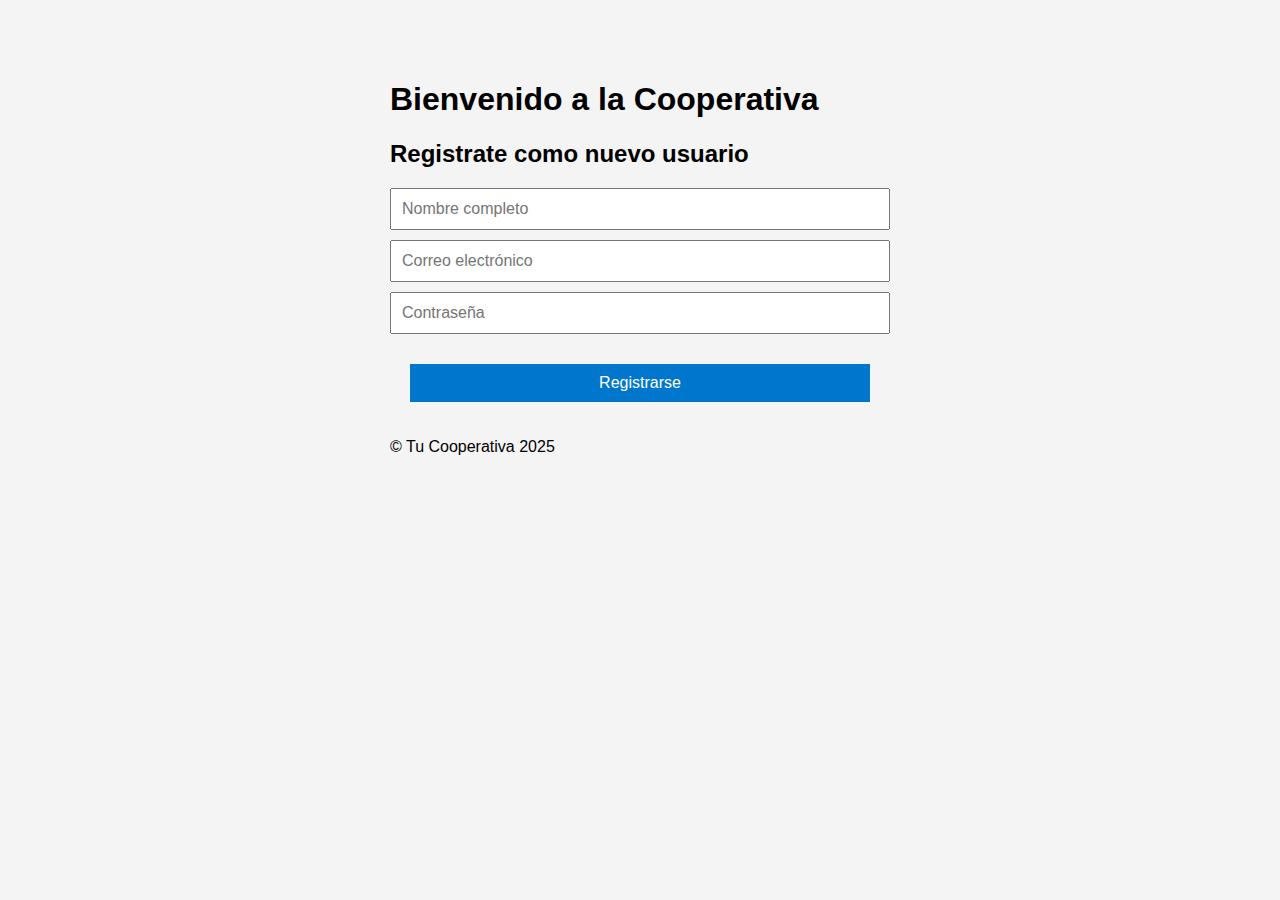
<file: index.html>
<!-- landing.html -->
<!DOCTYPE html>
<html lang="es">
<head>
  <meta charset="UTF-8">
  <title>Landing | Cooperativa</title>
  <link rel="stylesheet" href="styles.css">
</head>
<body>
  <header>
    <h1>Bienvenido a la Cooperativa</h1>
  </header>

  <main>
    <h2>Registrate como nuevo usuario</h2>
    <form id="register-form" method="POST" action="/register">
      <input type="text" name="nombre" placeholder="Nombre completo" required>
      <input type="email" name="email" placeholder="Correo electrónico" required>
      <input type="password" name="password" placeholder="Contraseña" required>
      <button type="submit">Registrarse</button>
    </form>
  </main>

  <footer>
    <p>© Tu Cooperativa 2025</p>
  </footer>
</body>
</html>
</file>
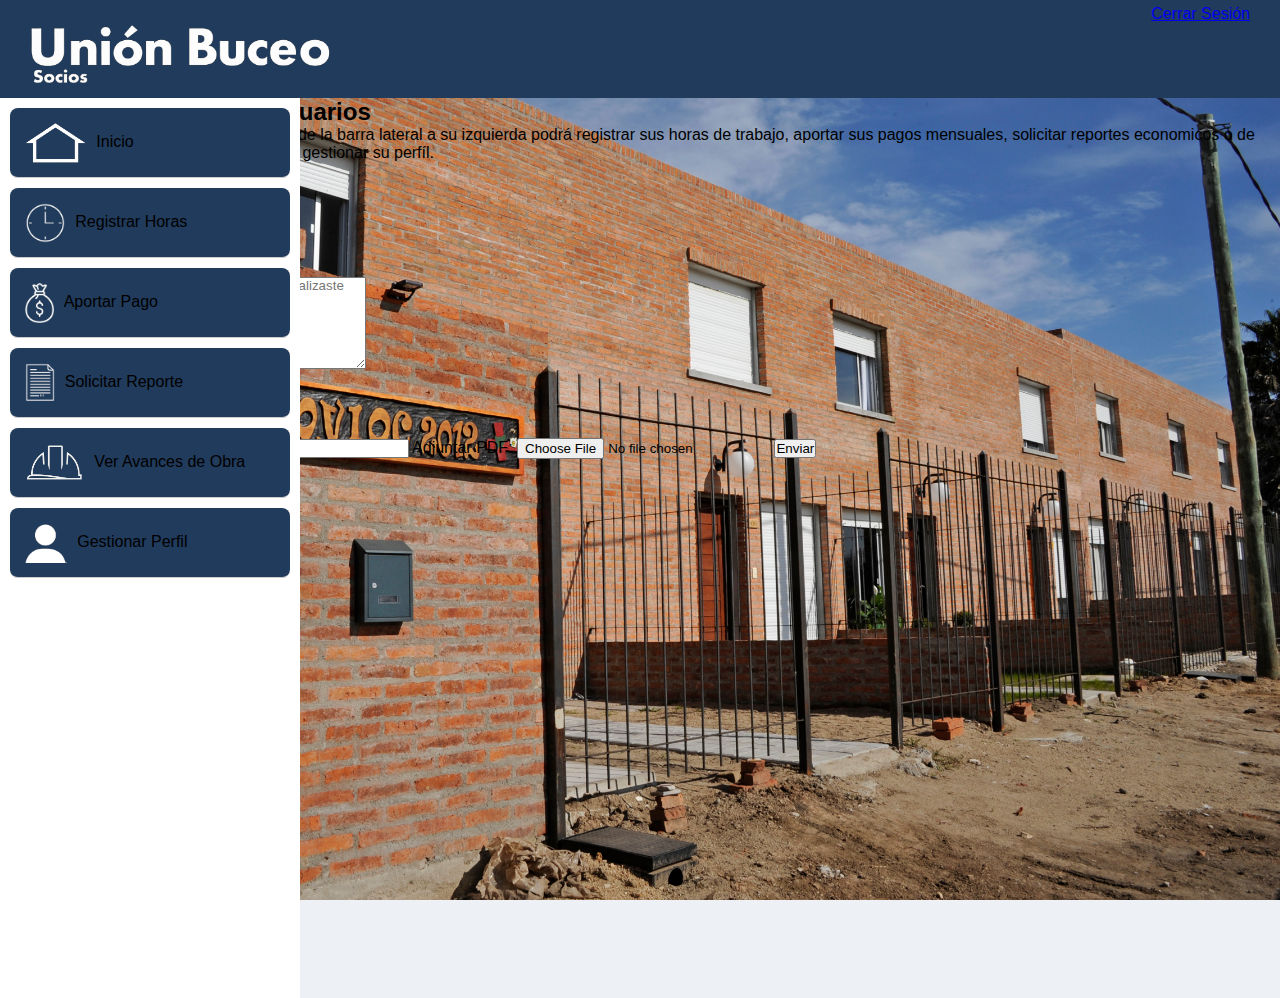
<file: Frontend/index.html>
<!DOCTYPE html>
<html lang="es">
<head>
  <meta charset="UTF-8">
  <title>Panel de Usuarios</title>
  <link rel="stylesheet" href="styles.css">
</head>
<body>
  <header>
    <h1><img src="logo2.png" alt="logo del sistema"></h1>
    <a href="../api/logout.php" class="logout-button">Cerrar Sesión</a>

  </header>

  <div class="lateral">
    <nav>
      <ul>
        <li data-target="inicio"><img src="inicio.png" alt="">Inicio</li>
        <li data-target="horas"><img src="horas.png" alt="">Registrar Horas</li>
        <li data-target="pago"><img src="pago.png" alt="">Aportar Pago</li>
        <li data-target="reporte"><img src="reporte.png" alt="">Solicitar Reporte</li>
        <li data-target="obra"><img src="obra.png" alt="">Ver Avances de Obra</li>
        <li data-target="perfil"><img src="perfil.png" alt="">Gestionar Perfil</li>
      </ul>
    </nav>
  </div>

  <div class="contenido">
    <div id="inicio" class="seccion activa">
      <h2>Bienvenido al Panel de Usuarios</h2>
      <p>Al seleccionar cualquiera de las opciones de la barra lateral a su izquierda podrá registrar sus horas de trabajo, aportar sus pagos mensuales, solicitar reportes economicos o de participación, ver los avances de la obra y gestionar su perfíl.</p>
    </div>

    <div id="horas" class="seccion">
  <h2>Registrar Horas</h2>
  <p>Formulario para registrar horas de trabajo.</p>
  <form class="form-horas" action="../api/registrar_horas.php" method="POST">
  <div class="form-row">
    <!-- Columna izquierda: fecha, hora inicio, hora fin -->
    <div class="form-col">
      <div class="form-grupo">
        <label for="fecha">Fecha:</label>
        <input type="date" id="fecha" name="fecha" required>
      </div>
      <div class="form-grupo">
        <label for="horaInicio">Hora de inicio:</label>
        <input type="time" id="horaInicio" name="horaInicio" required>
      </div>
      <div class="form-grupo">
        <label for="horaFin">Hora de fin:</label>
        <input type="time" id="horaFin" name="horaFin" required>
      </div>
    </div>

    <div class="form-col">
      <div class="form-grupo">
        <label for="descripcion">Descripción de la jornada:</label>
        <textarea id="descripcion" name="descripcion" rows="6" placeholder="Describe lo que realizaste hoy..." required></textarea>
      </div>
    </div>
  </div>

  <button type="submit" class="btn-horas">Registrar Horas</button>
</form>
    </div>

    <div id="pago" class="seccion">
      <h2>Aportar Pago</h2>
      <p>Sección para aportar pagos.</p>
      <form class="form-pago" action="../api/registrar_pago.php" method="POST" enctype="multipart/form-data">
        <label for="fecha">Fecha:</label>
        <input type="date" id="fecha" name="fecha" required>
        <label for="monto">Monto:</label>
        <input type="number" id="monto" name="monto" step="0.01" placeholder="0.00" required>
        <label for="archivo">Adjuntar PDF:</label>
        <input type="file" id="archivo" name="archivo" accept="application/pdf" required>
        <button type="submit" class="btn-pago">Enviar</button>
      </form>
    </div>

    <div id="reporte" class="seccion">
      <h2>Solicitar Reporte</h2>
      <p>Aquí podrás solicitar reportes.</p>
    </div>

    <div id="obra" class="seccion">
      <h2>Avances de Obra</h2>
      <p>Información sobre el progreso de la obra.</p>
    </div>

    <div id="perfil" class="seccion">
      <h2>Perfil del Usuario</h2>
      <p>Datos personales y configuración.</p>
    </div>
  </div>

  <script src="script.js"></script>
</body>
</html>
</file>
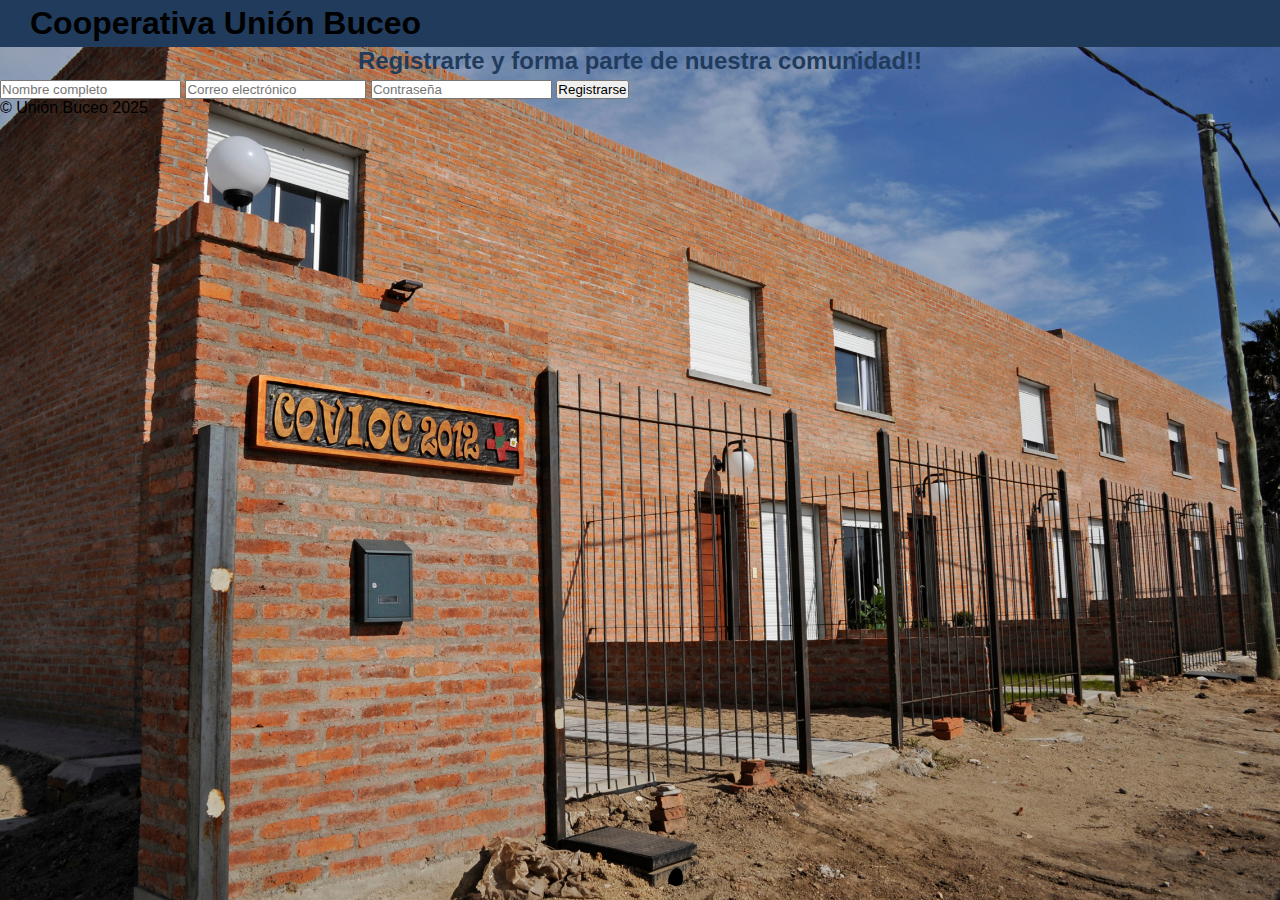
<file: Landing-page/index.html>
<!DOCTYPE html>
<html lang="es">
<head>
  <meta charset="UTF-8">
  <title>Landing | Cooperativa</title>
  <link rel="stylesheet" href="styles.css">
</head>
<body>
  <header>
    <h1>Cooperativa Unión Buceo </h1>
  </header>

  <main>
    <h2>Registrarte y forma parte de nuestra comunidad!!</h2>
    <form id="register-form" method="POST" action="/Cooperativa/Frontend/registro.php">
      <input type="text" name="nombre" placeholder="Nombre completo" required>
      <input type="email" name="email" placeholder="Correo electrónico" required>
      <input type="password" name="password" placeholder="Contraseña" required>
      <button type="submit">Registrarse</button>
    </form>
  </main>

  <footer>
    <p>© Unión Buceo 2025</p>
  </footer>
</body>
</html>
</file>
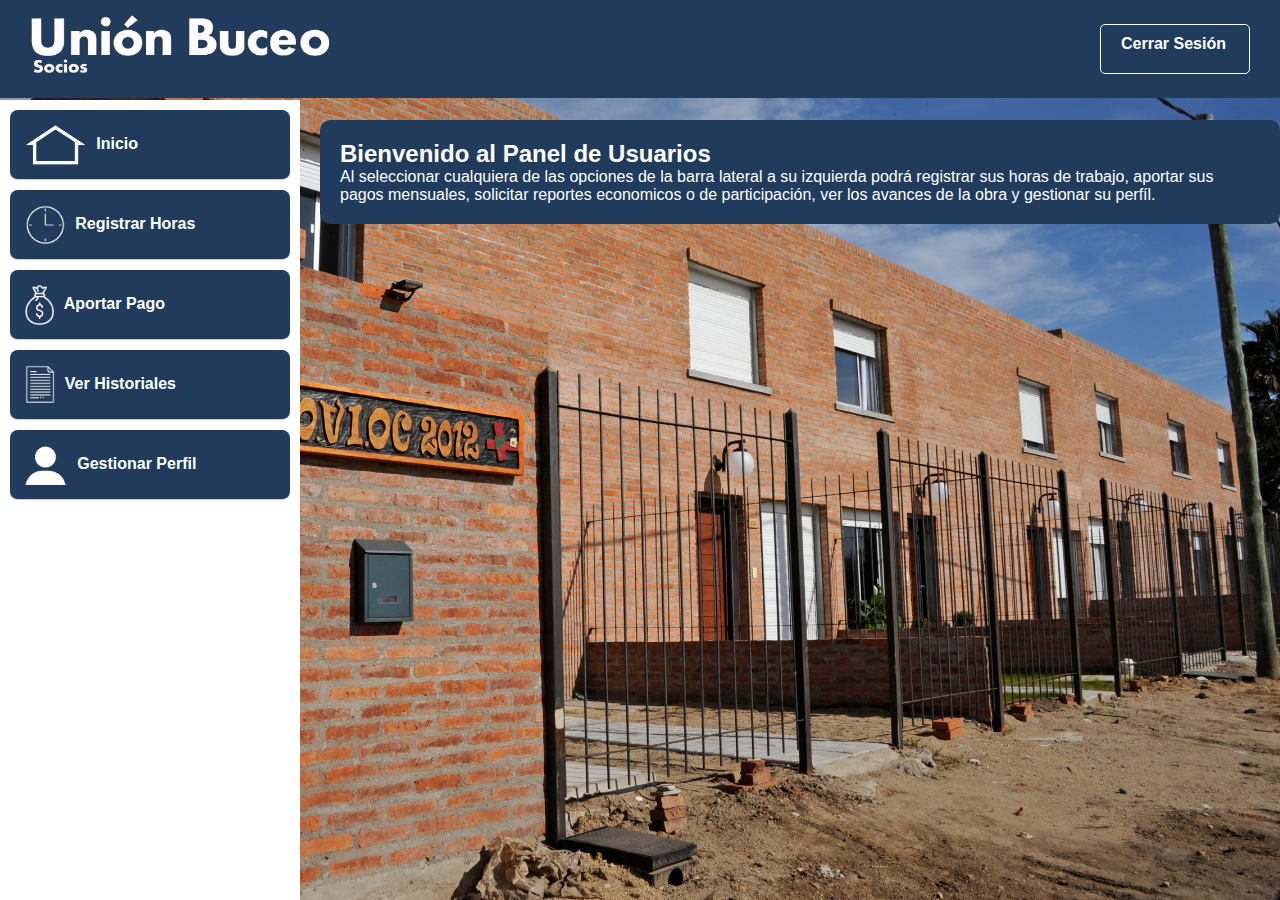
<file: servidor-app/src/Frontend/index.html>
<!DOCTYPE html>
<html lang="es">
<head>
  <meta charset="UTF-8">
  <title>Panel de Usuarios</title>
  <link rel="stylesheet" href="styles.css">
</head>
<body>
  <header>
    <h1><img src="logo2.png" alt="logo del sistema"></h1>
    <a href="../api/logout.php" class="logout-button">Cerrar Sesión</a>

  </header>

  <div class="lateral">
    <nav>
      <ul>
        <li data-target="inicio"><img src="inicio.png" alt="">Inicio</li>
        <li data-target="horas"><img src="horas.png" alt="">Registrar Horas</li>
        <li data-target="pago"><img src="pago.png" alt="">Aportar Pago</li>
        <li data-target="reporte"><img src="reporte.png" alt="">Ver Historiales</li>
        <li data-target="perfil"><img src="perfil.png" alt="">Gestionar Perfil</li>
        <li data-target="admin"><img src="obra.png" alt="">Administración</li>
      </ul>
    </nav>
  </div>

  <div class="contenido">
    <div id="inicio" class="seccion activa">
      <h2>Bienvenido al Panel de Usuarios</h2>
      <p>Al seleccionar cualquiera de las opciones de la barra lateral a su izquierda podrá registrar sus horas de trabajo, aportar sus pagos mensuales, solicitar reportes economicos o de participación, ver los avances de la obra y gestionar su perfíl.</p>
    </div>

    <div id="horas" class="seccion">
    <h2>Registrar Horas</h2>
    <p>Formulario para registrar horas de trabajo.</p>

    <form class="form-horas" action="/Cooperativa/servidor-app/src/api/registrar_horas.php" method="POST">
        <div class="form-row">
            <div class="form-col">
                <div class="form-grupo">
                    <label for="fecha">Fecha:</label>
                    <input type="date" id="fecha" name="fecha" required>
                </div>
                <div class="form-grupo">
                    <label for="horaInicio">Hora de inicio:</label>
                    <input type="time" id="horaInicio" name="horaInicio" required>
                </div>
                <div class="form-grupo">
                    <label for="horaFin">Hora de fin:</label>
                    <input type="time" id="horaFin" name="horaFin" required>
                </div>
            </div>
            <div class="form-grupo">
                <label for="descripcion">Descripción de la jornada:</label>
                <textarea id="descripcion" name="descripcion" rows="6" placeholder="Describe lo que realizaste hoy..." required></textarea>
            </div>
        </div>

        <button type="submit" class="btn-horas">Registrar Horas</button>
        <span id="horas-registro-status" style="margin-left: 15px;"></span>
    </form>
    
    <div id="horas-dashboard" class="dashboard-resumen">
        <div class="card-meta">
            <h4>Horas Requeridas</h4>
            <p id="horas-requeridas" class="valor-meta">0.00 h</p>
        </div>
        <div class="card-meta">
            <h4>Horas Registradas</h4>
            <p id="horas-registradas" class="valor-progreso">0.00 h</p>
        </div>
        <div class="card-meta restante">
            <h4>Horas Restantes</h4>
            <p id="horas-restantes" class="valor-restante">0.00 h</p>
        </div>
    </div>
    
</div>

    <div id="pago" class="seccion">
      <h2>Aportar Pago</h2>
      <p>Sección para aportar pagos.</p>
      <form class="form-pago" action="/Cooperativa/servidor-app/src/api/registrar_pago.php" method="POST" enctype="multipart/form-data">
        <div class="form-row">
          <div class="form-col">
            <div class="form-grupo">
              <label for="fecha">Fecha:</label>
              <input type="date" id="fecha" name="fecha" required>
            </div>
            <div class="form-grupo">
              <label for="monto">Monto:</label>
              <input type="number" id="monto" name="monto" step="0.01" placeholder="0.00" required>
            </div>
          </div>
          <div class="form-grupo">
            <label for="archivo">Adjuntar PDF:</label>
            <input type="file" id="archivo" name="archivo" accept="application/pdf" required>
          </div>
        </div>

        <button type="submit" class="btn-pago">Enviar Pago</button>
      </form>


    <div id="pago-dashboard" class="dashboard-resumen">
        <div class="card-meta">
            <h4>Monto Requerido</h4>
            <p id="monto-requerido" class="valor-meta">$ 0.00</p>
        </div>
        <div class="card-meta">
            <h4>Monto Pagado</h4>
            <p id="monto-pagado" class="valor-progreso">$ 0.00</p>
        </div>
        <div class="card-meta restante">
            <h4>Monto Restante</h4>
            <p id="monto-restante" class="valor-restante">$ 0.00</p>
        </div>
    </div>
    </div>

    <div id="reporte" class="seccion">
    <h2>Ver Historiales</h2>
    <p>Sección para ver pagos y horas registradas.</p>

    <div class="historial">

    <h3>Historial de Horas de Trabajo</h3>
    <table class="tabla-historial tabla-horas">
        <thead>
            <tr>
              <th>Fecha</th>
              <th>Inicio</th>
              <th>Fin</th>
              <th>Descripción</th>
              <th>Estado</th>
            </tr>
        </thead>
        <tbody>
            <tr>
              <td colspan="5">Los datos se cargarán aquí automáticamente.</td>
            </tr>
        </tbody>
    </table>
    
    <h3>Historial de Pagos Realizados</h3>
    <table class="tabla-historial tabla-pagos">
        <thead>
            <tr>
                <th>Fecha Pago</th>
                <th>Monto</th>
                <th>Comprobante</th>
                <th>Estado</th>
            </tr>
        </thead>
        <tbody>
            <tr>
                <td colspan="4">Los datos se cargarán aquí automáticamente.</td>
            </tr>
        </tbody>
    </table>
    </div>
</div>

            <div id="perfil" class="seccion">
        <h2>Perfil del Usuario</h2>
        <p>Datos personales y configuración.</p>
        <form class="form-perfil" action="/Cooperativa/servidor-app/src/api/actualizar_perfil.php" method="POST">
            
            <div class="form-grupo">
                <label for="nombre">Nombre:</label>
                <input type="text" id="nombre" name="nombre" readonly disabled value="[Nombre del Usuario]">
            </div>
            
            <div class="form-grupo">
                <label for="apellido">Apellido:</label>
                <input type="text" id="apellido" name="apellido" readonly disabled value="[Apellido del Usuario]">
            </div>
            
            <div class="form-grupo">
                <label for="cedula">Cédula (CI):</label>
                <input type="text" id="cedula" name="cedula" required placeholder="Ingrese su número de cédula">
            </div>
            
            <div class="form-grupo">
                <label for="fecha">Fecha de Nacimiento:</label>
                <input 
                    type="date" 
                    id="fecha" 
                    name="fecha" 
                    required 
                    value="[Fecha Actual del Usuario]" 
                    placeholder="AAAA-MM-DD"
                >
            </div>
            
            <div class="form-grupo">
                <label for="vivienda">Unidad de Vivienda:</label>
                <input type="text" id="vivienda" name="vivienda" readonly disabled value="[Nro. Vivienda]">
            </div>
            
            <div class="form-grupo">
                <label for="ingreso">Fecha de Ingreso:</label>
                <input type="text" id="ingreso" name="ingreso" readonly disabled value="[Fecha de Ingreso]">
            </div>
            
            <button type="submit" class="btn-perfil">Actualizar Perfil</button>
        </form>
    </div>
  </div>
  

  <script src="script.js"></script>
</body>
</html>
</file>
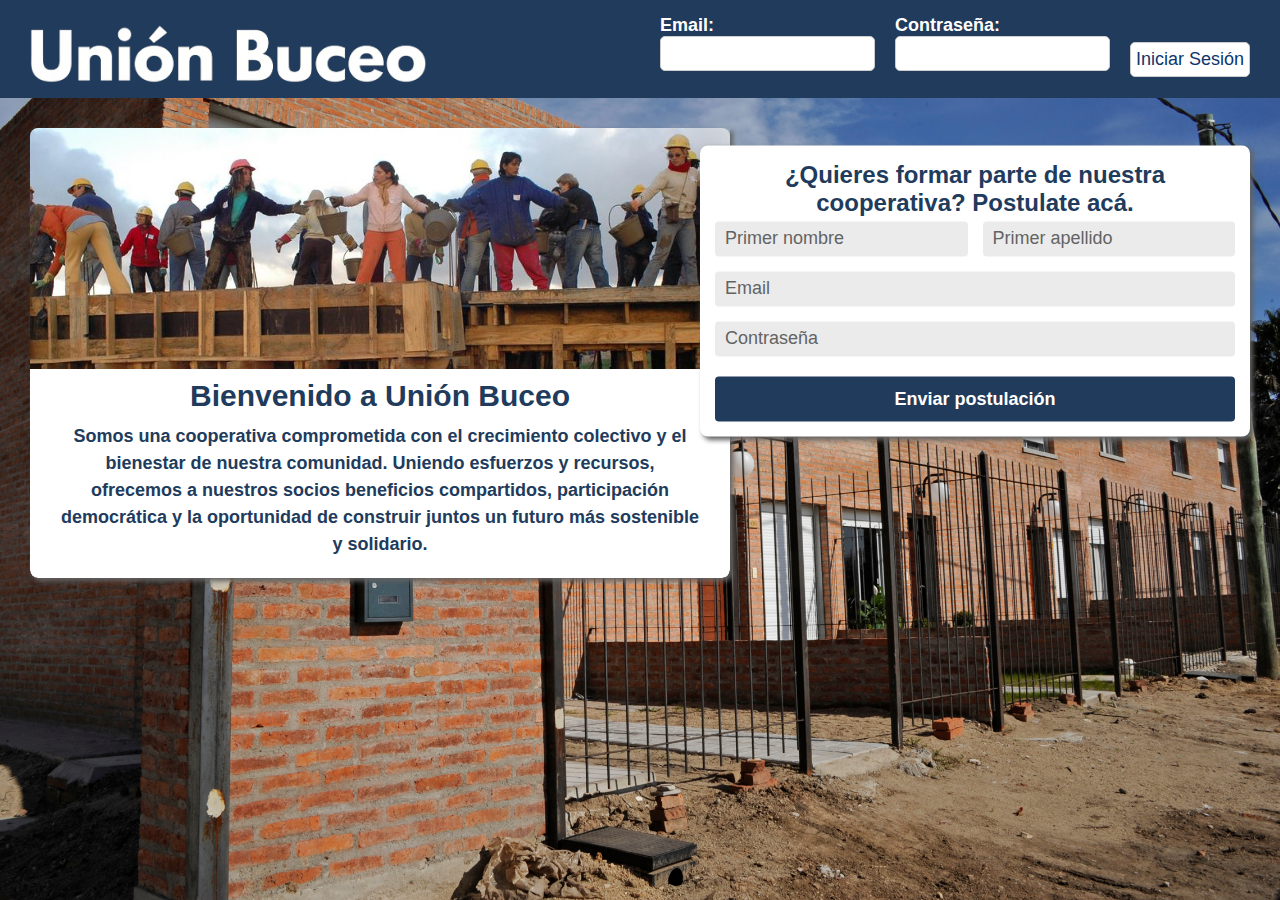
<file: servidor-app/src/Landing-page/index.html>
<!DOCTYPE html>
<html lang="es">
<head>
  <meta charset="UTF-8">
  <title>Landing | Cooperativa</title>
  <link rel="stylesheet" href="styles.css">
</head>
<body>
   <header>
    <h1><img src="logo1.png" alt="logo del sistema" width="180" height="50"></h1>
    <form class="login-form">
    <div>
      <label for="email">Email:</label>
      <input type="email" id="email-login" name="email" required>
    </div>
    <div>
      <label for="password">Contraseña:</label>
      <input type="password" id="password-login" name="password" required>
    </div>
  <button type="submit" class="boton-login">Iniciar Sesión</button>
</form>
  </header>

  <div class="contenedor">
    <div class="imagen">
      <img src="imagen3.jpg" alt="Imagen representativa de la cooperativa">
    </div>
    <div class="informacion">
        <h2>Bienvenido a Unión Buceo</h2>
<p>Somos una cooperativa comprometida con el crecimiento colectivo y el bienestar de nuestra comunidad. Uniendo esfuerzos y recursos, ofrecemos a nuestros socios beneficios compartidos, participación democrática y la oportunidad de construir juntos un futuro más sostenible y solidario.</p>
    </div>
  </div>

  <div class="formulario-registro">
      <h2>¿Quieres formar parte de nuestra cooperativa? Postulate acá. </h2>
      <form method="POST" action="api/registro_postulante.php">
        <div class="columnas-group">
            <div class="campos-dobles">
                <input type="text" id="nombre" name="nombre" placeholder="Primer nombre" required>
                <input type="text" id="apellido" name="apellido" placeholder="Primer apellido" required>
            </div>
            <div class="campos">
              <input type="email" id="email-registro" name="email" placeholder="Email" required>
              <input type="password" id="password-registro" name="password" placeholder="Contraseña">
            </div>
          </div>
      <button type="submit" class="boton-registro">Enviar postulación</button>
    </form>
  </div>

  <script src="script.js"></script>

</body>
</html>
</file>
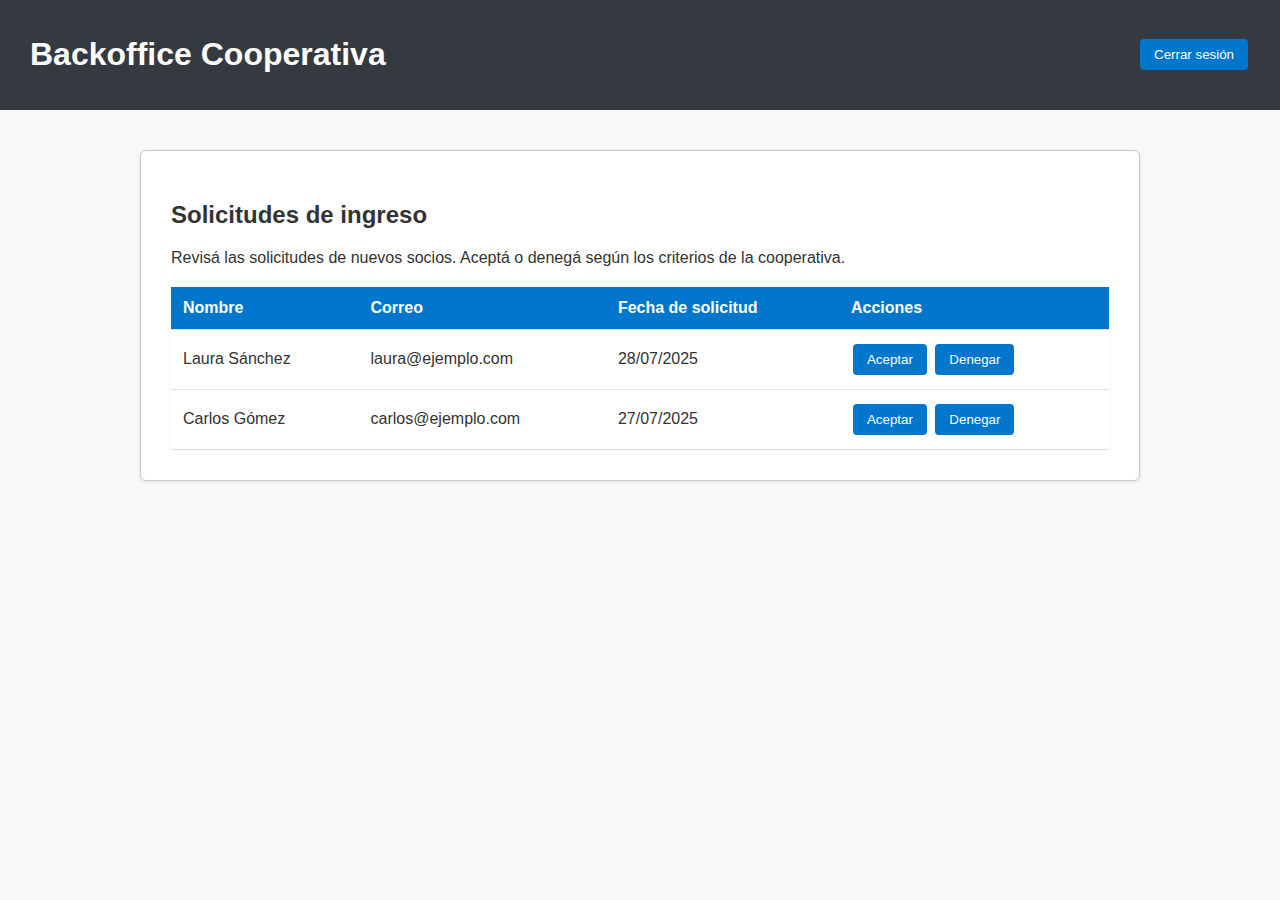
<file: backoffice.html>
<!DOCTYPE html>
<html lang="es">
<head>
  <meta charset="UTF-8">
  <title>Panel de Gestión | Cooperativa</title>
  <link rel="stylesheet" href="backoffice.css">
</head>
<body>

  <header>
    <h1>Backoffice Cooperativa</h1>
    <form method="POST" action="logout.php">
      <button>Cerrar sesión</button>
    </form>
  </header>

  <main>
    <section class="section-box">
      <h2>Solicitudes de ingreso</h2>
      <p>Revisá las solicitudes de nuevos socios. Aceptá o denegá según los criterios de la cooperativa.</p>

      <table>
        <thead>
          <tr>
            <th>Nombre</th>
            <th>Correo</th>
            <th>Fecha de solicitud</th>
            <th>Acciones</th>
          </tr>
        </thead>
        <tbody>
          <tr>
            <td>Laura Sánchez</td>
            <td>laura@ejemplo.com</td>
            <td>28/07/2025</td>
            <td>
              <form method="POST" action="aceptar.php" style="display:inline;">
                <input type="hidden" name="email" value="laura@ejemplo.com">
                <button>Aceptar</button>
              </form>
              <form method="POST" action="rechazar.php" style="display:inline;">
                <input type="hidden" name="email" value="laura@ejemplo.com">
                <button>Denegar</button>
              </form>
            </td>
          </tr>

          <tr>
            <td>Carlos Gómez</td>
            <td>carlos@ejemplo.com</td>
            <td>27/07/2025</td>
            <td>
              <form method="POST" action="aceptar.php" style="display:inline;">
                <input type="hidden" name="email" value="carlos@ejemplo.com">
                <button>Aceptar</button>
              </form>
              <form method="POST" action="rechazar.php" style="display:inline;">
                <input type="hidden" name="email" value="carlos@ejemplo.com">
                <button>Denegar</button>
              </form>
            </td>
          </tr>
        </tbody>
      </table>
    </section>
  </main>

</body>
</html>
</file>
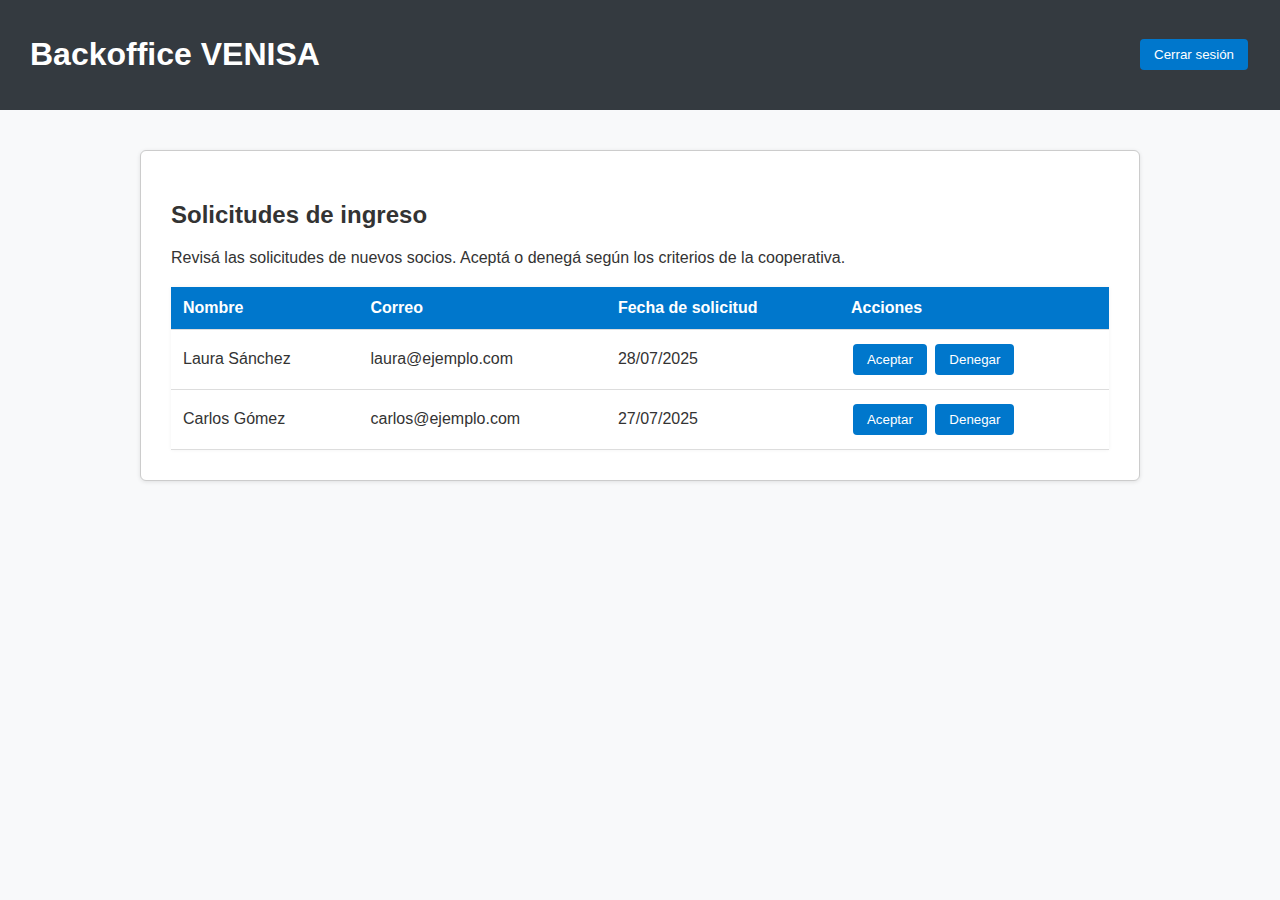
<file: Backoffice/backoffice.html>
<!DOCTYPE html>
<html lang="es">
<head>
  <meta charset="UTF-8">
  <title>Panel de Gestión </title>
  <link rel="stylesheet" href="backoffice.css">
</head>
<body>

  <header>
    <h1>Backoffice VENISA</h1>
    <form method="POST" action="logout.php">
      <button>Cerrar sesión</button>
    </form>
  </header>

  <main>
    <section class="section-box">
      <h2>Solicitudes de ingreso</h2>
      <p>Revisá las solicitudes de nuevos socios. Aceptá o denegá según los criterios de la cooperativa.</p>

      <table>
        <thead>
          <tr>
            <th>Nombre</th>
            <th>Correo</th>
            <th>Fecha de solicitud</th>
            <th>Acciones</th>
          </tr>
        </thead>
        <tbody>
          <tr>
            <td>Laura Sánchez</td>
            <td>laura@ejemplo.com</td>
            <td>28/07/2025</td>
            <td>
              <form method="POST" action="aceptar.php" style="display:inline;">
                <input type="hidden" name="email" value="laura@ejemplo.com">
                <button>Aceptar</button>
              </form>
              <form method="POST" action="rechazar.php" style="display:inline;">
                <input type="hidden" name="email" value="laura@ejemplo.com">
                <button>Denegar</button>
              </form>
            </td>
          </tr>

          <tr>
            <td>Carlos Gómez</td>
            <td>carlos@ejemplo.com</td>
            <td>27/07/2025</td>
            <td>
              <form method="POST" action="aceptar.php" style="display:inline;">
                <input type="hidden" name="email" value="carlos@ejemplo.com">
                <button>Aceptar</button>
              </form>
              <form method="POST" action="rechazar.php" style="display:inline;">
                <input type="hidden" name="email" value="carlos@ejemplo.com">
                <button>Denegar</button>
              </form>
            </td>
          </tr>
        </tbody>
      </table>
    </section>
  </main>

</body>
</html>
</file>
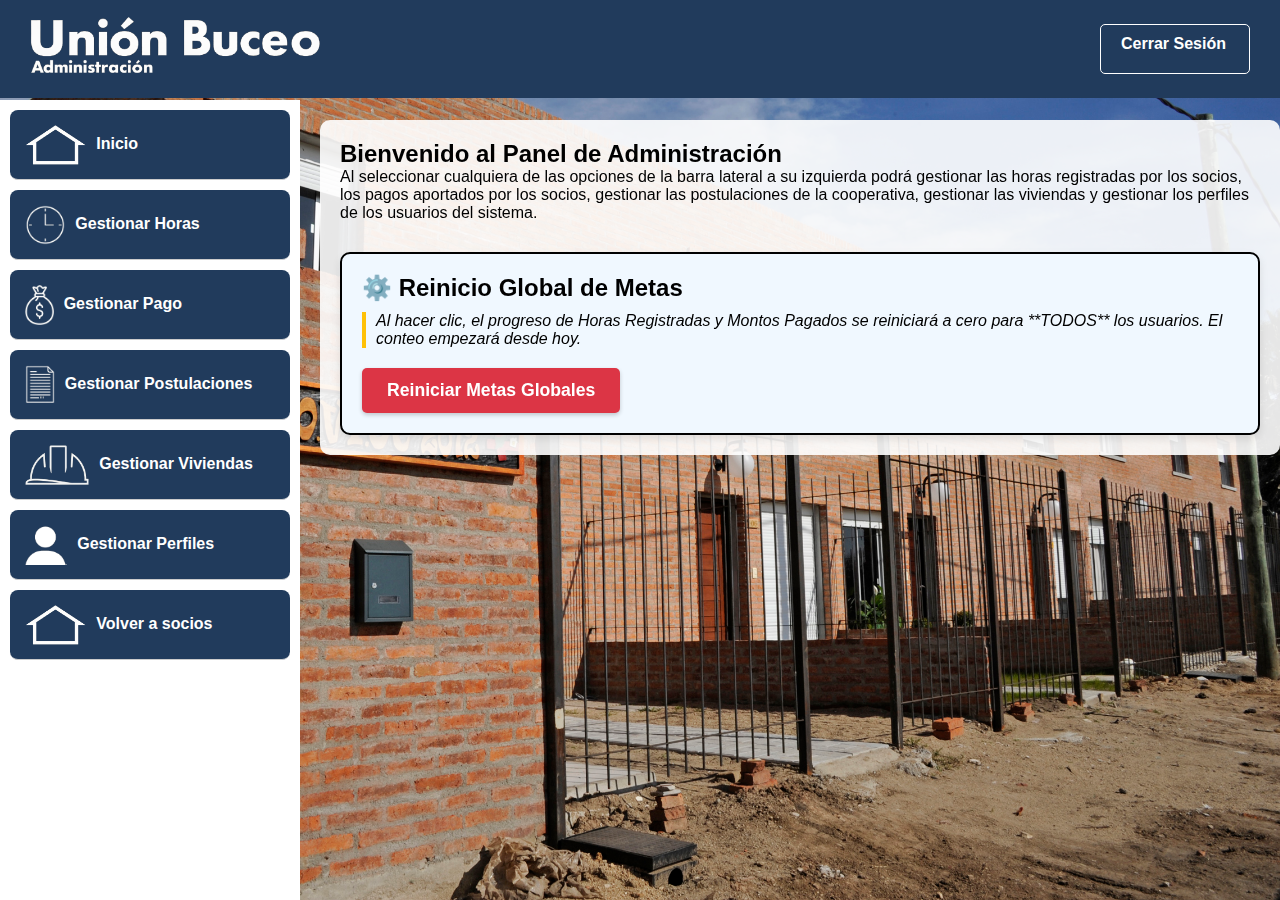
<file: servidor-app/src/Backoffice/backoffice.html>
<!DOCTYPE html>
<html lang="es">
<head>
  <meta charset="UTF-8">
  <title>Panel de Usuarios</title>
  <link rel="stylesheet" href="styles.css">
</head>
<body>
  <header>
    <h1><img src="logo3.png" alt="logo del sistema"></h1>
    <a href="../api/logout.php" class="logout-button">Cerrar Sesión</a>


  </header>

  <div class="lateral">
    <nav>
      <ul>
        <li data-target="inicio"><img src="inicio.png" alt="">Inicio</li>
        <li data-target="horas"><img src="horas.png" alt="">Gestionar Horas</li>
        <li data-target="pago"><img src="pago.png" alt="">Gestionar Pago</li>
        <li data-target="postulacion"><img src="reporte.png" alt="">Gestionar Postulaciones</li>
        <li data-target="vivienda"><img src="obra.png" alt="">Gestionar Viviendas</li>
        <li data-target="perfil"><img src="perfil.png" alt="">Gestionar Perfiles</li>
        <li data-target="socio"><img src="inicio.png" alt="">Volver a socios</li>
      </ul>
    </nav>
  </div>

  <div class="contenido">
    <div id="inicio" class="seccion activa">
      <h2>Bienvenido al Panel de Administración</h2>
      <p>Al seleccionar cualquiera de las opciones de la barra lateral a su izquierda podrá gestionar las horas registradas por los socios, los pagos aportados por los socios, gestionar las postulaciones de la cooperativa, gestionar las viviendas y gestionar los perfiles de los usuarios del sistema.</p>
      <div id="admin-reset-global" class="seccion-admin">
          <h3>⚙️ Reinicio Global de Metas</h3>
          <p>Al hacer clic, el progreso de Horas Registradas y Montos Pagados se reiniciará a cero para **TODOS** los usuarios. El conteo empezará desde hoy.</p>
          <button id="btn-reset-global" class="btn-reset">
              Reiniciar Metas Globales
          </button>
          <span id="reset-global-status" style="margin-left: 15px;"></span>
      </div>
    </div>

    <div id="horas" class="seccion">
    <h2>Gestionar Horas</h2>
    <p>Formulario para gestionar las horas de trabajo de los socios.</p>

    <table class="tablas">
        <thead>
            <tr>
                <th>ID Horas</th>
                <th>Usuario</th>
                <th>Fecha</th>
                <th>Inicio de Jornada</th>
                <th>Fin de Jornada</th>
                <th>Descripcion de la jornada</th>
                <th>Estado</th>
                <th>Acciones</th>
            </tr>
        </thead>
        <tbody>
            <tr>
                <td colspan="8">Los datos de registro de horas se cargarán aquí automáticamente.</td>
            </tr>
        </tbody>
    </table>

    <hr>
    
    <div id="metas-config">
        <h3>⚙️ Configuración de Horas Requeridas</h3>
        <p>Establezca las horas de trabajo mínimas requeridas por período.</p>

        <form class="form-metas" action="/Cooperativa/servidor-app/src/api/set_metas.php" method="POST">
            
            <div class="form-grupo">
                <label for="horas_req">Horas de Trabajo Requeridas:</label>
                <input type="number" step="0.01" id="horas_req" name="horas_req" required placeholder="Ej: 160.00">
            </div>

            <button type="submit" class="btn-metas">Guardar Configuración</button>
            <span id="metas-status" style="margin-left: 15px;"></span>
        </form>
    </div>
    
</div>

    <div id="pago" class="seccion">
    <h2>Gestionar Pagos</h2>
    <p>Sección para gestionar los pagos de los socios.</p>

    <table class="tablas">
        <thead>
            <tr>
                <th>ID Pago</th>
                <th>Usuario</th>
                <th>Fecha</th>
                <th>Monto</th>
                <th>Comprobante</th>
                <th>Estado</th>
                <th>Acciones</th>
            </tr>
        </thead>
        <tbody>
            <tr>
                <td colspan="8">Los datos de pagos se cargarán aquí automáticamente.</td>
            </tr>
        </tbody>
    </table>

    <hr>
    
    <div id="metas-pago-config">
        <h3>💰 Configuración de Monto a Pagar</h3>
        <p>Establezca el monto global requerido a pagar por período.</p>

        <form class="form-metas-pago" action="/Cooperativa/servidor-app/src/api/set_metas.php" method="POST">
            
            <div class="form-grupo">
                <label for="monto_pagar">Monto Requerido a Pagar ($):</label>
                <input type="number" step="0.01" id="monto_pagar_input" name="monto_pagar" required placeholder="Ej: 500.00">
            </div>

            <button type="submit" class="btn-metas">Guardar Configuración</button>
            <span id="metas-pago-status" style="margin-left: 15px;"></span>
        </form>
    </div>
    
</div>

    <div id="postulacion" class="seccion">
      <h2>Gestionar Postulaciones</h2>
      <p>Aquí podrás solicitar reportes.</p>
      <table class="tablas">
    <thead>
      <tr>
        <th>ID Postulacion</th>
        <th>Primer Nombre</th>
        <th>Primer Apellido</th>
        <th>Email</th>
        <th>Estado</th>
        <th>Fecha Solicitud</th>
        <th>Acciones</th>
      </tr>
    </thead>
    <tbody id="postulacion">
      <tr>
         <td colspan="5">Los datos se cargarán aquí automáticamente.</td>
      </tr>
    </tbody>
  </table>
    </div>

    <div id="vivienda" class="seccion">
    <h2>Gestionar Unidades de Vivienda</h2>
    <p>Acá podrás gestionar las unidades de vivienda asignadas a los socios.</p>


    <div class="tabla-contenedor">
        <table class="tablas">
            <thead>
                <tr>
                    <th>ID Vivienda</th>
                    <th>Número</th>
                    <th>ID Socio Asignado</th>
                    <th>Nombre del Socio</th>
                </tr>
            </thead>
            <tbody id="viviendasTableBody">
                <tr><td colspan="5" style="text-align: center;">Cargando unidades de vivienda...</td></tr>
            </tbody>
        </table>
    </div>
</div>

   <div id="perfil" class="seccion">
    <h2>Gestionar Usuarios</h2>
    <p> Acá podrás gestionar la información de los usuarios</p>

    <table class="tablas">
        <thead>
            <tr>
                <th>ID Usuario</th>
                <th>ID Socio</th>
                <th>Primer Nombre</th>
                <th>Primer Apellido</th>
                <th>Email</th>
                <th>Rol</th>
                <th>Vivienda</th>
                <th>Fecha Ingreso</th>
                <th>Acciones</th>
            </tr>
        </thead>
        <tbody id="usuariosTableBody">
            <tr>
                <td colspan="9" style="text-align: center;">Cargando usuarios...</td>
            </tr>
        </tbody>
    </table>

    <hr> 
    
    <div class="detalles-socio-contenedor">
        <div id="socioDetailsContainer">
            <p>Selecciona el botón "Ver Socio" o "Ver Historial" en la tabla para cargar la información.</p>
        </div>
    </div>
</div>

  <script src="script.js"></script>
</body>
</html>
</file>
<file: styles.css>
body {
  font-family: sans-serif;
  max-width: 500px;
  margin: 40px auto;
  padding: 20px;
  background-color: #f4f4f4;
}

form {
  display: flex;
  flex-direction: column;
  gap: 10px;
}
input, textarea, button {
  padding: 10px;
  font-size: 1em;
}
button {
  background-color: #0077cc;
  color: white;
  border: none;
  cursor: pointer;
  margin: 20px;
}
</file>
<file: Frontend/styles.css>
* {
    margin: 0;
    padding: 0;
    box-sizing: border-box;
    font-family:sans-serif;
}

body{
  background-color: #edf0f5;
  background-image: url(fondo.jpg);
  background-size: cover;
  background-position: center;
  background-attachment: fixed;
  background-repeat: no-repeat;
  overflow: hidden;
  height: 100vh;
}

header {
  background-color: #213B5C;
  display: flex;
  justify-content: space-between;
  padding: 5px 30px;
}

header img {
  height: 60px;
  width: auto;
  margin-top: 20px;
  
}

.lateral {
  position: absolute;
  height: 100%;
  width: 300px;
  background-color: white;
}

.lateral li {
  position: relative;
  list-style: none;
  padding: 15px;
  margin: 10px;
  border-bottom: 1px solid #ccc;
  background-color: #213B5C;
  border-radius: 8px;
  height: 70px;
  cursor: pointer;
  top: 0;
  align-items: center;
  transition: background-color 0.3s, transform 0.3s;
}

.lateral li a {
  text-decoration: none;
  color: white;
  font-size: 16px;
  font-weight: bold;
}

.lateral li img {
  height: 40px;
  width: auto;
  margin-right: 10px;
  vertical-align: middle;
}

.lateral li:hover {
  background-color: #1a2e4d;
  transform: scale(1.05);
}
</file>
<file: Landing-page/styles.css>
* {
    margin: 0;
    padding: 0;
    box-sizing: border-box;
    font-family:sans-serif;
}

body{
  background-color: #edf0f5;
  background-image: url(fondo.jpg);
  background-size: cover;
  background-position: center;
  background-attachment: fixed;
  background-repeat: no-repeat;
  overflow: hidden;
  height: 100vh;
}

header {
  background-color: #213B5C;
  display: flex;
  justify-content: space-between;
  padding: 5px 30px;
}

header img {
  height: 60px;
  width: auto;
  margin-top: 20px;
  
}


.login-form {
  display: flex;
  gap: 20px;
  align-items: flex-start;
  justify-content: space-between;
}

.login-form div {
  display: flex;
  flex-direction: column;
  margin-top: 10px;
}

.login-form label{ 
  display: flex;
  color: white;
  font-size: 18px;
  font-weight: bold;
}

.login-form input {
  padding: 10px;
  border-radius: 5px;
  border: 1px solid #ccc;
  width: 215px;
  height: 35px;
}

.forgot-password {
  font-size: 14px;
  color: white;
  text-decoration: underline;
  margin-top: 5px;
  cursor: pointer;
  font-weight: bold;
  text-decoration: none;
}

.login-form button {
  background-color: #fff;
  width: 120px;
  height: 35px;
  font-size: 18px;
  border: 1px solid #ccc;
  cursor: pointer;
  border-radius: 5px;
  transition: background-color 0.3s, transform 0.3s;
  color: #0d366d;
  position: relative;
  top: 37px;
  font-weight:lighter;
}

.login-form button:hover {
  transform: scale(1.07);
}
.contenedor {
    position: relative;
    width: 700px;
    height: 450px;
    overflow: hidden;
    margin: 30px;
}

.informacion {
    position: absolute;
    bottom:0;
    width: 100%;
    background-color: white;
    padding: 10px;
    border-bottom-left-radius: 8px;
    border-bottom-right-radius: 8px;
    margin:0;
}

.informacion h2 {
    text-align: center;
    color: #213B5C;
    font-size: 30px;
    margin-bottom: 10px;
}

.informacion p {
    text-align: center;
    color: #213B5C;
    font-weight: bold;
    font-size: 18px;
    line-height: 1.5;
    margin: 0 20px 10px 20px;
}
.imagen img {
  position: absolute;
  width: 100%;
  height: auto;
  border-top-left-radius:8px;
  border-top-right-radius:8px;
  display: block;
}

.formulario-registro {
    position: absolute;
    top: 291px;
    right:30px;
    transform: translateY(-50%);
    width: 550px;
    padding: 15px; 
    border-radius: 8px;
    background-color: white;
}

h2 {
    text-align: center;
    margin-bottom: 5px;
    color: #213B5C;
}

.campos-dobles {
    display: flex;
    gap: 15px;
    margin-bottom: 15px;
}

.campos-dobles input {
    width: 100%;
    padding: 10px;
    border: none;
    border-radius: 4px;
    box-sizing: border-box;
    background-color: #ebebeb;
}

.formulario-registro input::placeholder {
    text-align: left;
    color: #636363;
    font-size: 18px;
}

.campos {
    display: flex;
    flex-direction: column;
    gap: 15px;
}

.campos input {
    width: 100%;
    padding: 10px;
    border: none;
    border-radius: 4px;
    box-sizing: border-box;
    background-color: #ebebeb;
}

.boton-registro {
    width: 100%;
    padding: 12px;
    background-color: #213B5C;
    color: white;
    border: none;
    border-radius: 4px;
    cursor: pointer;
    font-size: 18px;
    margin-top: 20px;
    transition: background-color 0.3s, transform 0.3s;
    font-weight: bold;
}

.boton-registro:hover {
    transform: scale(1.03);
}
</file>
<file: servidor-app/src/Frontend/styles.css>
* {
  margin: 0;
  padding: 0;
  box-sizing: border-box;
  font-family:sans-serif;
}

body {
  background-color: #edf0f5;
  background-image: url(fondo.jpg);
  background-size: cover;
  background-position: center;
  background-attachment: fixed;
  background-repeat: no-repeat;
  overflow-x: hidden;
}

/* HEADER */
header {
    background-color: #213B5C;
    display: flex;
    justify-content: space-between;
    /* Reducir el padding para que no se sume tanto a la altura base */
    padding: 15px 30px; /* Ejemplo de un padding razonable */
    align-items: center;
    position: fixed;
    width: 100%;
    top: 0;
    /* Añadir un z-index para asegurarnos que siempre esté arriba */
    z-index: 1000; 
    
    /* Nota: Con 15px de padding arriba y abajo, la altura total es ~60px (sin contar el contenido interno).
       Vamos a asumir que la altura total del header es aproximadamente 90px para seguridad.
    */
}

header img {
    height: 60px;
    width: auto;
    /* Eliminar el margin-top de la imagen si el padding del header ya es suficiente */
    margin-top: 0; 
}

.lateral {
  position: fixed;
  height: 100%;
  width: 300px;
  background-color: white;
  margin-top: 80px;
}

.lateral li {
  position: relative;
  list-style: none;
  padding: 15px;
  margin: 10px;
  border-bottom: 1px solid #ccc;
  background-color: #213B5C;
  border-radius: 8px;
  height: 70px;
  cursor: pointer;
  top: 0;
  align-items: center;
  transition: background-color 0.3s, transform 0.3s;
  text-decoration: none;
  color: white;
  font-size: 16px;
  font-weight: bold;
}

.lateral li img {
  height: 40px;
  width: auto;
  margin-right: 10px;
  vertical-align: middle;
}

.lateral li:hover {
  background-color: #1a2e4d;
  transform: scale(1.05);
}

li[data-target="admin"] {
    display: none; 
}


/* BOTÓN LOGOUT */
.logout-button {
  background-color: #213B5C;
  color: white;
  font-weight: bold;
  border: 1px solid white;
  padding: 10px 20px;
  border-radius: 5px;
  cursor: pointer;
  transition: background-color 0.3s, transform 0.3s;
  width: 150px;
  height: 50px;
  font-size: 16px;
  text-decoration: none;
}


.logout-button:hover {
  background-color: red;
  transform: scale(1.05);
}

/* CONTENIDO */
.contenido {
  width: 75%;
  margin-left: 320px;
  margin-top: 20px;
  padding: 20px;
  position: relative; /* necesario para que los hijos absolutos se apilen aquí */
  min-height: 400px;  /* ajusta según tu contenido */
  
}

.seccion {
  position: absolute;
  top: 100px;
  left: 0;
  right: 0;
  opacity: 0;
  transform: translateY(20px);
  pointer-events: none;
  transition: opacity 0.5s ease, transform 0.5s ease;
  background: #213B5C;
  padding: 20px;
  border-radius: 10px;
  color: white; 
}

/* Sección activa */
.seccion.activa {
  opacity: 1;
  transform: translateY(0);
  pointer-events: auto;
  z-index: 1; /* asegura que esté arriba de las otras */
}

/* FORMULARIO HORAS */
.form-horas {
  margin-top: 20px;
  background: white;
  padding: 20px;
  border-radius: 10px;
  box-shadow: 0 2px 8px rgba(0,0,0,0.1);
  color: #213B5C;
  font-weight: bold;
}

.form-row {
  display: flex;
  gap: 20px; /* espacio entre columnas */
  align-items: flex-start;
}

.form-col {
  display: flex;
  flex-direction: column;
  gap: 10px; /* espacio entre inputs dentro de la columna */
}

textarea {
  width: 300px; /* ajusta según necesites */
  resize: none;
}

.btn-horas {
  background-color: #213B5C;
  color: white;
  font-weight: bold;
  border: none;
  padding: 10px 20px;
  border-radius: 6px;
  cursor: pointer;
  transition: background-color 0.3s, transform 0.3s;
  margin: 10px;
}

.btn-horas:hover {
  background-color: #1a2e4d;
  transform: scale(1.05);
}

.form-pago {
  margin-top: 20px;
  background: white;
  padding: 20px;
  border-radius: 10px;
  box-shadow: 0 2px 8px rgba(0,0,0,0.1);
  color: #213B5C;
  font-weight: bold;
}

.btn-pago {
  background-color: #213B5C;
  color: white;
  font-weight: bold;
  border: none;
  padding: 10px 20px;
  border-radius: 6px;
  cursor: pointer;
  transition: background-color 0.3s, transform 0.3s;
  margin: 10px;
}

.btn-pago:hover {
  background-color: #1a2e4d;
  transform: scale(1.05);
}

.historial{
  margin-top: 20px;
  background: white;
  padding: 20px;
  border-radius: 10px;
  box-shadow: 0 2px 8px rgba(0,0,0,0.1);
  color: #213B5C;
  font-weight: bold;
}

#reporte h2 { 
    color:white; 
}

#reporte h3 { 
    color:#213B5C; 
    font-weight: bold;
}

/* Estilos generales para todas las tablas de historial */
.tabla-historial {
    width: 100%;
    margin-bottom: 40px;
    border-collapse: collapse; /* Para que las celdas se junten */
    background: white;
    border-radius: 8px;
    overflow: hidden; /* Necesario para que el borde redondeado funcione con el thead */
    box-shadow: 5px 5px 8px rgba(0,0,0,0.5);  
}

.tabla-historial th, .tabla-historial td {
    padding: 12px 15px;
    text-align: left;
    border-bottom: 1px solid #ddd; /* Separador de filas */
}

/* Estilo para la cabecera de la tabla */
.tabla-historial thead {
    background-color: #213B5C; /* Color corporativo */
    color: white;
    font-weight: bold;
}

/* Estilo para filas alternadas (striped rows) */
.tabla-historial tbody tr:nth-child(even) {
    background-color: #f9f9f9;
}

/* Efecto hover en las filas */
.tabla-historial tbody tr:hover {
    background-color: #f1f1f1;
}

/* Estilo específico para los enlaces de comprobantes */
.tabla-pagos a {
    color: #007bff;
    text-decoration: none;
    font-weight: bold;
}

/* ======================================= */
/* === Estilos para Dashboards de Usuario === */
/* ======================================= */

/* Contenedor principal del dashboard (Flexbox para disposición) */
.dashboard-resumen {
    display: flex;
    justify-content: space-between;
    gap: 20px;
    margin: 20px 0; /* Espacio arriba y abajo del dashboard */
}

/* Estilo para cada tarjeta de métrica (Monto Requerido, Pagado, Restante) */
.card-meta {
    flex: 1; /* Distribuye el espacio equitativamente */
    padding: 15px;
    border-radius: 8px;
    text-align: center;
    box-shadow: 0 4px 6px rgba(0, 0, 0, 0.1); /* Sombra suave para un efecto de tarjeta */
    transition: transform 0.2s;
    background-color: white;
    color: #213B5C;
}

.card-meta:hover {
    transform: translateY(-2px); /* Pequeño efecto al pasar el ratón */
}

/* Estilo del título de la métrica (Ej: Monto Requerido) */
.card-meta h4 {
    margin-top: 0;
    font-size: 1em;
}

/* Estilo para el valor numérico (Ej: $500.00) */
.valor-meta,
.valor-progreso,
.valor-restante {
    font-size: 1.8em;
    font-weight: bold;
    margin: 5px 0 0 0;
}

/* Colores específicos por tipo de métrica */
.valor-meta {
    color: #007bff; /* Azul para el valor requerido (Meta) */
}

.valor-progreso {
    color: #28a745; /* Verde para el progreso (Monto Pagado) */
}

/* Estilo para la tarjeta de Monto Restante (clave para el JS) */
.card-meta.restante {
    /* Fondo por defecto: Rojo claro (se cambia a verde claro por JS si la meta se cumple) */
    background-color: white; 
    border: 1px solid #f5c6cb;
}

.valor-restante {
    /* Color por defecto: Rojo intenso (se cambia a verde por JS si la meta se cumple) */
    color: #dc3545; 
}

/* ======================================= */
/* === Estilos para la Sección Perfil === */
/* ======================================= */

/* Contenedor principal del formulario de perfil */
.form-perfil {
    display: grid;
    /* Divide el formulario en dos columnas para una mejor organización en desktop */
    grid-template-columns: 1fr 1fr; 
    gap: 20px; /* Espacio entre los grupos de formulario */
    padding: 20px;
    background-color: #f8f9fa; /* Fondo ligeramente gris para distinguirlo */
    border-radius: 10px;
    box-shadow: 0 2px 5px rgba(0, 0, 0, 0.1);
}

/* Estilo general para cada grupo de formulario */
.form-grupo {
    display: flex;
    flex-direction: column;
}

.form-grupo label {
    font-weight: bold;
    margin-bottom: 5px;
    color: #343a40; /* Texto oscuro */
}

.form-perfil input[type="text"],
.form-perfil input[type="date"] {
    padding: 10px;
    border: 1px solid #ced4da;
    border-radius: 5px;
    font-size: 1em;
    width: 100%;
    box-sizing: border-box; /* Asegura que el padding no desborde el ancho */
    transition: border-color 0.3s;
}

.form-perfil input:focus {
    border-color: #007bff; /* Resaltar al enfocar */
    outline: none;
    box-shadow: 0 0 0 0.2rem rgba(0, 123, 255, 0.25);
}

/* Estilo específico para campos de solo lectura (disabled/readonly) */
.form-perfil input[readonly],
.form-perfil input[disabled] {
    background-color: #e9ecef; /* Fondo gris para indicar que no es editable */
    color: #6c757d; /* Texto más claro */
    cursor: not-allowed;
    border-style: dashed; /* Estilo de borde diferente */
}

/* Botón de envío */
.btn-perfil {
    grid-column: 1 / -1; /* Ocupa ambas columnas */
    padding: 12px 20px;
    background-color: #213B5C; /* Verde para acción de guardar/actualizar */
    color: white;
    border: none;
    border-radius: 5px;
    font-size: 1.1em;
    cursor: pointer;
    transition: background-color 0.3s ease;
    margin-top: 10px;
}

.btn-perfil:hover {
    background-color: #218838;
}

/* Media Query para pantallas más pequeñas (teléfonos) */
@media (max-width: 768px) {
    .form-perfil {
        /* Pasa a ser una sola columna en pantallas pequeñas */
        grid-template-columns: 1fr; 
        padding: 15px;
    }
}
</file>
<file: servidor-app/src/Landing-page/styles.css>
* {
    margin: 0;
    padding: 0;
    box-sizing: border-box;
    font-family:sans-serif;
}

body{
  background-color: #edf0f5;
  background-image: url(fondo.jpg);
  background-size: cover;
  background-position: center;
  background-attachment: fixed;
  background-repeat: no-repeat;
  overflow: hidden;
  height: 100vh;
}

header {
  background-color: #213B5C;
  display: flex;
  justify-content: space-between;
  padding: 5px 30px;
}

header img {
  height: 60px;
  width: auto;
  margin-top: 20px;
  
}


.login-form {
  display: flex;
  gap: 20px;
  align-items: flex-start;
  justify-content: space-between;
}

.login-form div {
  display: flex;
  flex-direction: column;
  margin-top: 10px;
}

.login-form label{ 
  display: flex;
  color: white;
  font-size: 18px;
  font-weight: bold;
}

.login-form input {
  padding: 10px;
  border-radius: 5px;
  border: 1px solid #ccc;
  width: 215px;
  height: 35px;
}

.forgot-password {
  font-size: 14px;
  color: white;
  text-decoration: underline;
  margin-top: 5px;
  cursor: pointer;
  font-weight: bold;
  text-decoration: none;
}

.login-form button {
  background-color: #fff;
  width: 120px;
  height: 35px;
  font-size: 18px;
  border: 1px solid #ccc;
  cursor: pointer;
  border-radius: 5px;
  transition: background-color 0.3s, transform 0.3s;
  color: #0d366d;
  position: relative;
  top: 37px;
  font-weight:lighter;
}

.login-form button:hover {
  transform: scale(1.07);
}
.contenedor {
    position: relative;
    width: 700px;
    height: 450px;
    overflow: hidden;
    margin: 30px;
    box-shadow: 3px 3px 5px #636363;
    border-bottom-left-radius: 8px;
    border-bottom-right-radius: 8px;
}

.informacion {
    position: absolute;
    bottom:0;
    width: 100%;
    background-color: white;
    padding: 10px;
    border-bottom-left-radius: 8px;
    border-bottom-right-radius: 8px;
    margin:0;
    
}

.informacion h2 {
    text-align: center;
    color: #213B5C;
    font-size: 30px;
    margin-bottom: 10px;

}

.informacion p {
    text-align: center;
    color: #213B5C;
    font-weight: bold;
    font-size: 18px;
    line-height: 1.5;
    margin: 0 20px 10px 20px;
}
.imagen img {
  position: absolute;
  width: 100%;
  height: auto;
  border-top-left-radius:8px;
  border-top-right-radius:8px;
  display: block;
}

.formulario-registro {
    position: absolute;
    top: 291px;
    right:30px;
    transform: translateY(-50%);
    width: 550px;
    padding: 15px; 
    border-radius: 8px;
    background-color: white;
    box-shadow: 3px 3px 5px #636363;
}

h2 {
    text-align: center;
    margin-bottom: 5px;
    color: #213B5C;
}

.campos-dobles {
    display: flex;
    gap: 15px;
    margin-bottom: 15px;
}

.campos-dobles input {
    width: 100%;
    padding: 10px;
    border: none;
    border-radius: 4px;
    box-sizing: border-box;
    background-color: #ebebeb;
}

.formulario-registro input::placeholder {
    text-align: left;
    color: #636363;
    font-size: 18px;
}

.campos {
    display: flex;
    flex-direction: column;
    gap: 15px;
}

.campos input {
    width: 100%;
    padding: 10px;
    border: none;
    border-radius: 4px;
    box-sizing: border-box;
    background-color: #ebebeb;
}

.boton-registro {
    width: 100%;
    padding: 12px;
    background-color: #213B5C;
    color: white;
    border: none;
    border-radius: 4px;
    cursor: pointer;
    font-size: 18px;
    margin-top: 20px;
    transition: background-color 0.3s, transform 0.3s;
    font-weight: bold;
}

.boton-registro:hover {
    transform: scale(1.03);
}
</file>
<file: servidor-app/src/Backoffice/styles.css>
* {
  margin: 0;
  padding: 0;
  box-sizing: border-box;
  font-family:sans-serif;
}

body {
  background-color: #edf0f5;
  background-image: url(fondo.jpg);
  background-size: cover;
  background-position: center;
  background-attachment: fixed;
  background-repeat: no-repeat;
  overflow-x: hidden;
}

/* HEADER */
header {
    background-color: #213B5C;
    display: flex;
    justify-content: space-between;
    /* Reducir el padding para que no se sume tanto a la altura base */
    padding: 15px 30px; /* Ejemplo de un padding razonable */
    align-items: center;
    position: fixed;
    width: 100%;
    top: 0;
    /* Añadir un z-index para asegurarnos que siempre esté arriba */
    z-index: 1000; 
    
    /* Nota: Con 15px de padding arriba y abajo, la altura total es ~60px (sin contar el contenido interno).
       Vamos a asumir que la altura total del header es aproximadamente 90px para seguridad.
    */
}

header img {
    height: 60px;
    width: auto;
    /* Eliminar el margin-top de la imagen si el padding del header ya es suficiente */
    margin-top: 0; 
}

.lateral {
  position: fixed;
  height: 100%;
  width: 300px;
  background-color: white;
  margin-top: 80px;
}

.lateral li {
  position: relative;
  list-style: none;
  padding: 15px;
  margin: 10px;
  border-bottom: 1px solid #ccc;
  background-color: #213B5C;
  border-radius: 8px;
  height: 70px;
  cursor: pointer;
  top: 0;
  align-items: center;
  transition: background-color 0.3s, transform 0.3s;
  text-decoration: none;
  color: white;
  font-size: 16px;
  font-weight: bold;
}

.lateral li img {
  height: 40px;
  width: auto;
  margin-right: 10px;
  vertical-align: middle;
}

.lateral li:hover {
  background-color: #1a2e4d;
  transform: scale(1.05);
}



/* BOTÓN LOGOUT */
.logout-button {
  background-color: #213B5C;
  color: white;
  font-weight: bold;
  border: 1px solid white;
  padding: 10px 20px;
  border-radius: 5px;
  cursor: pointer;
  transition: background-color 0.3s, transform 0.3s;
  width: 150px;
  height: 50px;
  font-size: 16px;
  text-decoration: none;
}

.logout-button:hover {
  background-color: red;
  transform: scale(1.05);
}

/* CONTENIDO */
.contenido {
  width: 75%;
  margin-left: 320px;
  margin-top: 20px;
  padding: 20px;
  position: relative; /* necesario para que los hijos absolutos se apilen aquí */
  min-height: 400px;  /* ajusta según tu contenido */
}

.seccion {
  position: absolute;
  top: 100px;
  left: 0;
  right: 0;
  opacity: 0;
  transform: translateY(20px);
  pointer-events: none;
  transition: opacity 0.5s ease, transform 0.5s ease;
  background: rgba(255,255,255,0.9);
  padding: 20px;
  border-radius: 10px;
}

/* Sección activa */
.seccion.activa {
  opacity: 1;
  transform: translateY(0);
  pointer-events: auto;
  overflow-x: auto;
  z-index: 1; /* asegura que esté arriba de las otras */
  
}

.tablas {
  width: 100%;
  border-collapse: collapse;
  margin-top: 20px;
  background: white;
  border-radius: 10px;
  overflow: hidden;
  box-shadow: 0 2px 8px rgba(0,0,0,0.1);
}

.tablas th, .tablas td {
  padding: 12px 15px;
  border-bottom: 1px solid #ddd;
  text-align: center;
}

.tablas th {
  background-color: #213B5C;
  color: white;
  font-weight: bold;
}

.tablas tr:hover {
  background-color: #f1f5fa;
}

.tablas .btn-aprobar {
  background-color: #28a745;
  color: white;
  border: none;
  padding: 6px 12px;
  border-radius: 6px;
  font-weight: bold;
  cursor: pointer;
  margin: 2px;
  transition: background-color 0.3s, transform 0.2s;
}

.tablas .btn-aprobar:hover {
  background-color: #218838;
  transform: scale(1.05);
}

.tablas .btn-rechazar {
  background-color: #dc3545;
  color: white;
  border: none;
  padding: 6px 12px;
  border-radius: 6px;
  font-weight: bold;
  cursor: pointer;
  margin: 2px;
  transition: background-color 0.3s, transform 0.2s;
}

.tablas .btn-rechazar:hover {
  background-color: #c82333;
  transform: scale(1.05);
}

/* Botón de aprobar */
.btn-aprobar-pago {
   background-color: #28a745;
  color: white;
  border: none;
  padding: 6px 12px;
  border-radius: 6px;
  font-weight: bold;
  cursor: pointer;
  margin: 2px;
  transition: background-color 0.3s, transform 0.2s;
}

.btn-aprobar-pago:hover {
  background-color: #218838;
  transform: scale(1.05);
}

/* Botón de rechazar */
.btn-rechazar-pago {
  background-color: #dc3545;
  color: white;
  border: none;
  padding: 6px 12px;
  border-radius: 6px;
  font-weight: bold;
  cursor: pointer;
  margin: 2px;
  transition: background-color 0.3s, transform 0.2s;
}

.btn-rechazar-pago:hover {
  background-color: #c82333;
  transform: scale(1.05);
}

.btn-aprobar-postulacion {
   background-color: #28a745;
  color: white;
  border: none;
  padding: 6px 12px;
  border-radius: 6px;
  font-weight: bold;
  cursor: pointer;
  margin: 2px;
  transition: background-color 0.3s, transform 0.2s;
}

.btn-aprobar-postulacion:hover {
  background-color: #218838;
  transform: scale(1.05);
}

/* Botón de rechazar */
.btn-rechazar-postulacion {
  background-color: #dc3545;
  color: white;
  border: none;
  padding: 6px 12px;
  border-radius: 6px;
  font-weight: bold;
  cursor: pointer;
  margin: 2px;
  transition: background-color 0.3s, transform 0.2s;
}

.btn-rechazar-postulacion:hover {
  background-color: #c82333;
  transform: scale(1.05);
}

.detalles-socio-contenedor {
    margin-top: 40px;
    padding: 20px;
    border: 1px solid #ddd;
    border-radius: 8px;
    background-color: #f7f7f7;
    box-shadow: 0 4px 12px rgba(0, 0, 0, 0.08);
}

/* Estilo específico para el div donde se inyecta la información */
#socioDetailsContainer {
    padding: 15px;
    border: none; /* Quitamos el borde interno ya que el contenedor padre lo tiene */
    border-radius: 5px;
}

/* Estilo para los títulos de sección dentro del contenedor */
.detalles-socio-contenedor h2, .detalles-socio-contenedor h3 {
    color: black;
    border-bottom: 2px solid #213B5C;
    padding-bottom: 5px;
    margin-top: 20px;
    margin-bottom: 15px;
}

/* ================================================= */
/* === Estilos para las Tablas de Historial (JS) === */
/* ================================================= */

/* Estilos de las tablas que se generan dentro del historial */
.tabla-historial {
    width: 98%; /* Ligeramente más pequeña para margen */
    border-collapse: collapse;
    margin: 15px auto 30px auto;
    background: white;
    box-shadow: 0 1px 4px rgba(0,0,0,0.1);
    border-radius: 5px;
    overflow: hidden;
    text-align: center;
}

.tabla-historial:hover{
    background-color: #f1f5fa;
}

.tabla-historial th {
    background-color: #213B5C; /* Color diferente para distinguir del encabezado principal */
    color: white;
    padding: 10px 15px;
    font-weight: bold;
    
}

.tabla-historial td {
    padding: 8px 15px;
    border-bottom: 1px solid #eee;
}

.tabla-historial tr:last-child td {
    border-bottom: none;
}

.btn-ver-socio {
    background-color: #28a745;
  color: white;
  border: none;
  padding: 6px 12px;
  border-radius: 6px;
  font-weight: bold;
  cursor: pointer;
  margin: 2px;
  transition: background-color 0.3s, transform 0.2s;
}

.btn-historial {
    background-color: #28a745;
  color: white;
  border: none;
  padding: 6px 12px;
  border-radius: 6px;
  font-weight: bold;
  cursor: pointer;
  margin: 2px;
  transition: background-color 0.3s, transform 0.2s;
}

.btn-eliminar {
  background-color: #dc3545;
  color: white;
  border: none;
  padding: 6px 12px;
  border-radius: 6px;
  font-weight: bold;
  cursor: pointer;
  margin: 2px;
  transition: background-color 0.3s, transform 0.2s;
}

.btn-ver-socio:hover {
    background-color: #218838;
  transform: scale(1.05);
}

.btn-historial:hover {
    background-color: #218838;
  transform: scale(1.05);
}

.btn-eliminar:hover {
  background-color: #c82333;
  transform: scale(1.05);
}

/* Botón de rechazar */
.btn-desasignar-vivienda {
  background-color: #dc3545;
  color: white;
  border: none;
  padding: 6px 12px;
  border-radius: 6px;
  font-weight: bold;
  cursor: pointer;
  margin: 2px;
  transition: background-color 0.3s, transform 0.2s;
}

.btn-desasignar-vivienda:hover {
  background-color: #c82333;
  transform: scale(1.05);
}

/* ==================================================== */
/* === Estilos Comunes para Configuración de Metas === */
/* ==================================================== */

/* Contenedores de Configuración */
#metas-config,
#metas-pago-config {
    margin-top: 30px;
    padding: 20px;
    border: 1px solid #ddd;
    border-radius: 8px;
    background-color: #f9f9f9;
}

/* Estilo de los Formularios */
.form-metas,
.form-metas-pago {
    display: flex;
    gap: 20px;
    align-items: flex-end; /* Alinea los elementos a la parte inferior */
}

/* Estilo de los Grupos de Campos */
.form-metas .form-grupo,
.form-metas-pago .form-grupo {
    flex-grow: 1;
    display: flex;
    flex-direction: column;
    /* Limita el ancho del campo de entrada para que no sea excesivo */
    max-width: 300px; 
}

/* Estilo de los Campos de Entrada Numéricos */
.form-metas input[type="number"],
.form-metas-pago input[type="number"] {
    padding: 8px;
    border: 1px solid #ccc;
    border-radius: 4px;
    width: 100%; 
}

/* Estilo del Botón (Clase compartida: .btn-metas) */
.btn-metas {
    padding: 10px 15px;
    background-color: #213B5C;
    color: white;
    border: none;
    border-radius: 4px;
    cursor: pointer;
    transition: background-color 0.3s;
}

.btn-metas:hover {
    background-color: #0056b3;
}

/* ================================================= */
/* === Estilos para la Herramienta de Admin Global === */
/* ================================================= */

/* Contenedor principal de la herramienta de reinicio */
#admin-reset-global {
    /* Destaca la sección de administración */
    padding: 20px;
    margin-top: 30px; 
    border: 2px solid black; /* Borde de color primario (azul) para la sección de control */
    border-radius: 10px;
    background-color: #f0f8ff; /* Fondo muy claro para distinguirla */
    box-shadow: 0 4px 8px rgba(0, 0, 0, 0.1);
}

#admin-reset-global h3 {
    color: black; /* Color principal para el título */
    margin-bottom: 10px;
    font-size: 1.5em;
    font-weight: 600;
}

#admin-reset-global p {
    color: black;
    margin-bottom: 20px;
    /* Usa un color de advertencia sutil para el texto */
    border-left: 4px solid #ffc107; 
    padding-left: 10px;
    font-style: italic;
}

/* Botón de Reinicio Global */
#btn-reset-global {
    padding: 12px 25px;
    /* Rojo fuerte para indicar una acción de alto impacto/cuidado */
    background-color: #dc3545; 
    color: white;
    border: none;
    border-radius: 5px;
    font-size: 1.1em;
    font-weight: bold;
    cursor: pointer;
    transition: background-color 0.3s ease, transform 0.1s;
    box-shadow: 0 2px 4px rgba(0, 0, 0, 0.2);
}

#btn-reset-global:hover {
    background-color: #c82333;
    transform: translateY(-1px); /* Efecto 3D sutil */
}

#btn-reset-global:disabled {
    background-color: #6c757d; /* Gris cuando está deshabilitado */
    cursor: not-allowed;
    box-shadow: none;
}

/* Estilo para el span de estado */
#reset-global-status {
    font-weight: 600;
    margin-left: 15px;
}
</file>
<file: backoffice.css>
/* Reset y tipografía */
body {
  margin: 0;
  font-family: 'Segoe UI', Tahoma, sans-serif;
  background-color: #f8f9fa;
  color: #333;
}

/* Encabezado del panel */
header {
  background-color: #343a40;
  color: white;
  padding: 15px 30px;
  display: flex;
  justify-content: space-between;
  align-items: center;
}

/* Contenido principal */
main {
  padding: 40px 20px;
  max-width: 1000px;
  margin: 0 auto;
}

/* Tarjetas */
.section-box {
  background-color: #ffffff;
  border: 1px solid #ccc;
  border-radius: 6px;
  padding: 30px;
  margin-bottom: 30px;
  box-shadow: 0 1px 4px rgba(0,0,0,0.1);
}

/* Tabla */
table {
  width: 100%;
  border-collapse: collapse;
  margin-top: 20px;
  background: white;
  box-shadow: 0 0 4px rgba(0,0,0,0.05);
}

th, td {
  padding: 12px;
  text-align: left;
  border-bottom: 1px solid #ddd;
}

th {
  background-color: #0077cc;
  color: white;
}

tr:hover {
  background-color: #f2f2f2;
}

/* Botones */
button {
  padding: 8px 14px;
  background-color: #0077cc;
  color: white;
  border: none;
  border-radius: 4px;
  margin: 2px;
  cursor: pointer;
}

button:hover {
  background-color: #005fa3;
}
</file>
<file: Backoffice/backoffice.css>
/* Reset y tipografía */
body {
  margin: 0;
  font-family: 'Segoe UI', Tahoma, sans-serif;
  background-color: #f8f9fa;
  color: #333;
}

/* Encabezado del panel */
header {
  background-color: #343a40;
  color: white;
  padding: 15px 30px;
  display: flex;
  justify-content: space-between;
  align-items: center;
}

/* Contenido principal */
main {
  padding: 40px 20px;
  max-width: 1000px;
  margin: 0 auto;
}

/* Tarjetas */
.section-box {
  background-color: #ffffff;
  border: 1px solid #ccc;
  border-radius: 6px;
  padding: 30px;
  margin-bottom: 30px;
  box-shadow: 0 1px 4px rgba(0,0,0,0.1);
}

/* Tabla */
table {
  width: 100%;
  border-collapse: collapse;
  margin-top: 20px;
  background: white;
  box-shadow: 0 0 4px rgba(0,0,0,0.05);
}

th, td {
  padding: 12px;
  text-align: left;
  border-bottom: 1px solid #ddd;
}

th {
  background-color: #0077cc;
  color: white;
}

tr:hover {
  background-color: #f2f2f2;
}

/* Botones */
button {
  padding: 8px 14px;
  background-color: #0077cc;
  color: white;
  border: none;
  border-radius: 4px;
  margin: 2px;
  cursor: pointer;
}

button:hover {
  background-color: #005fa3;
}
</file>
